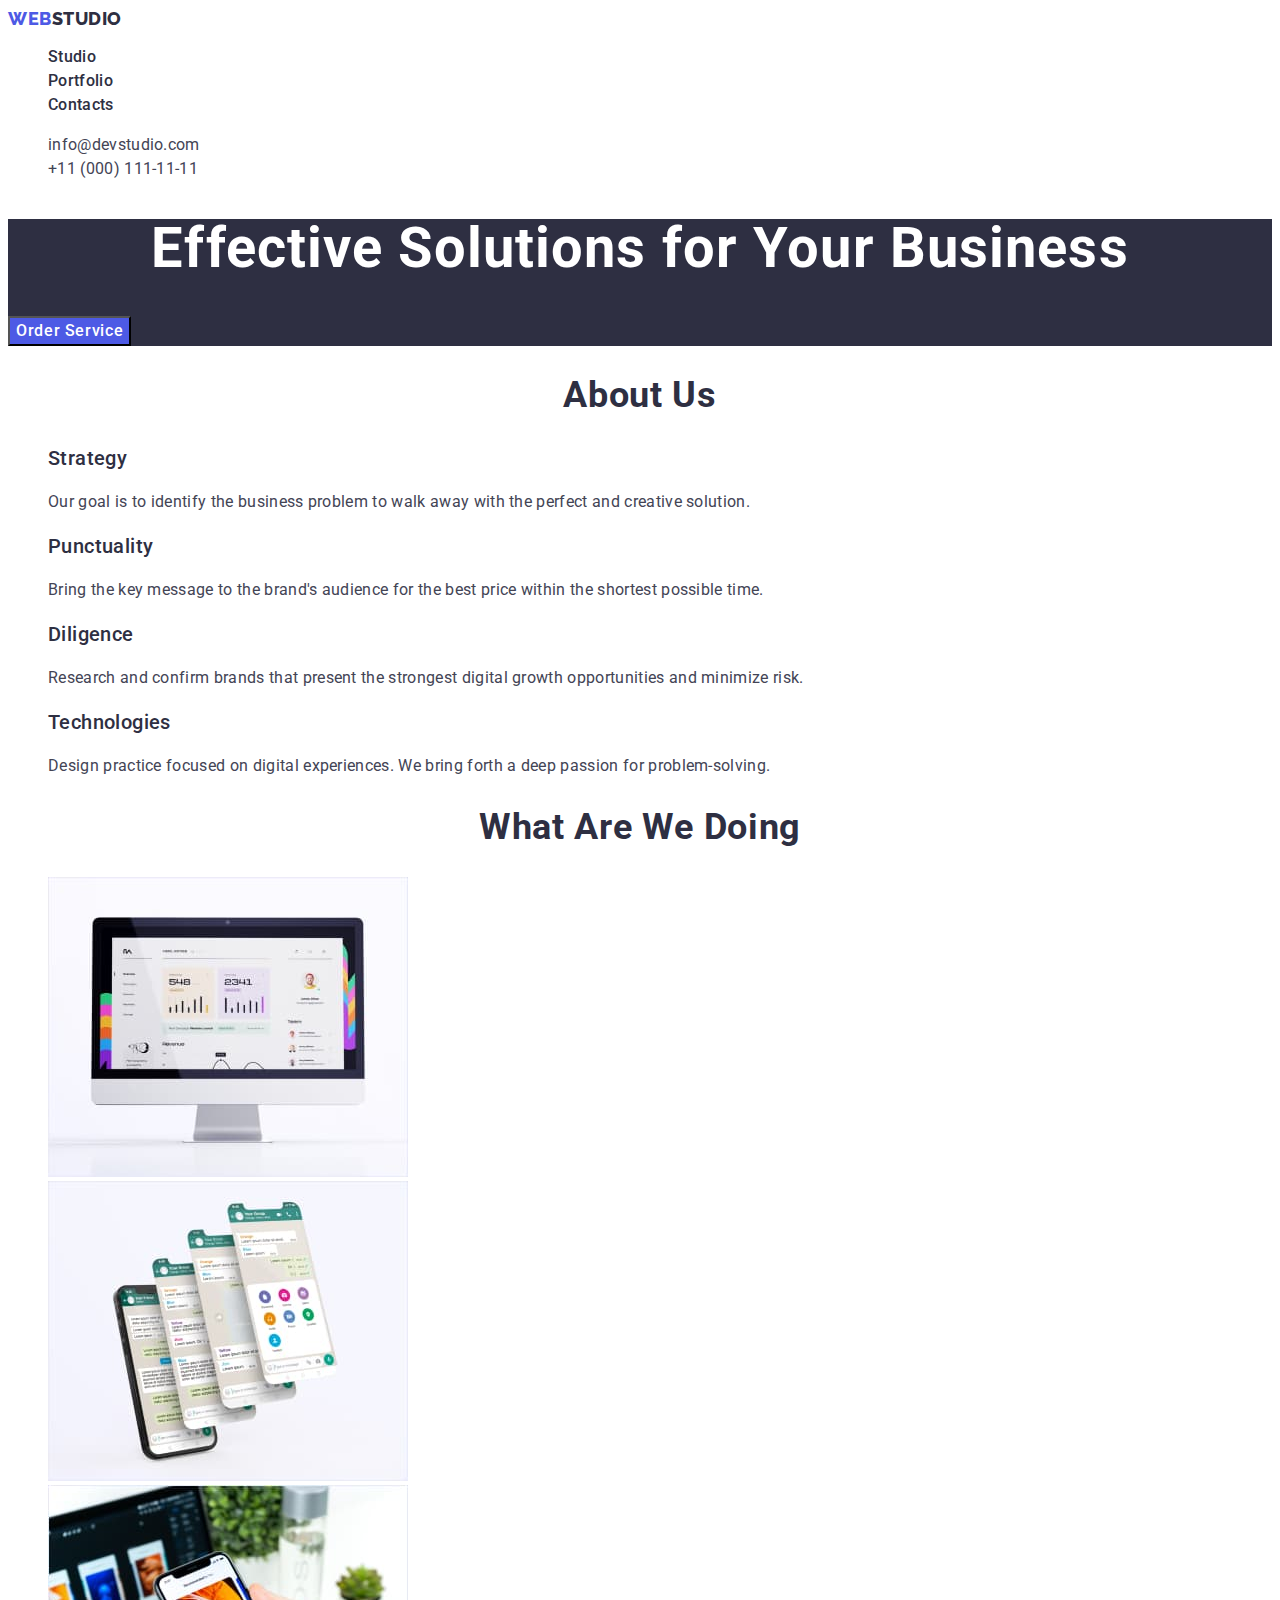
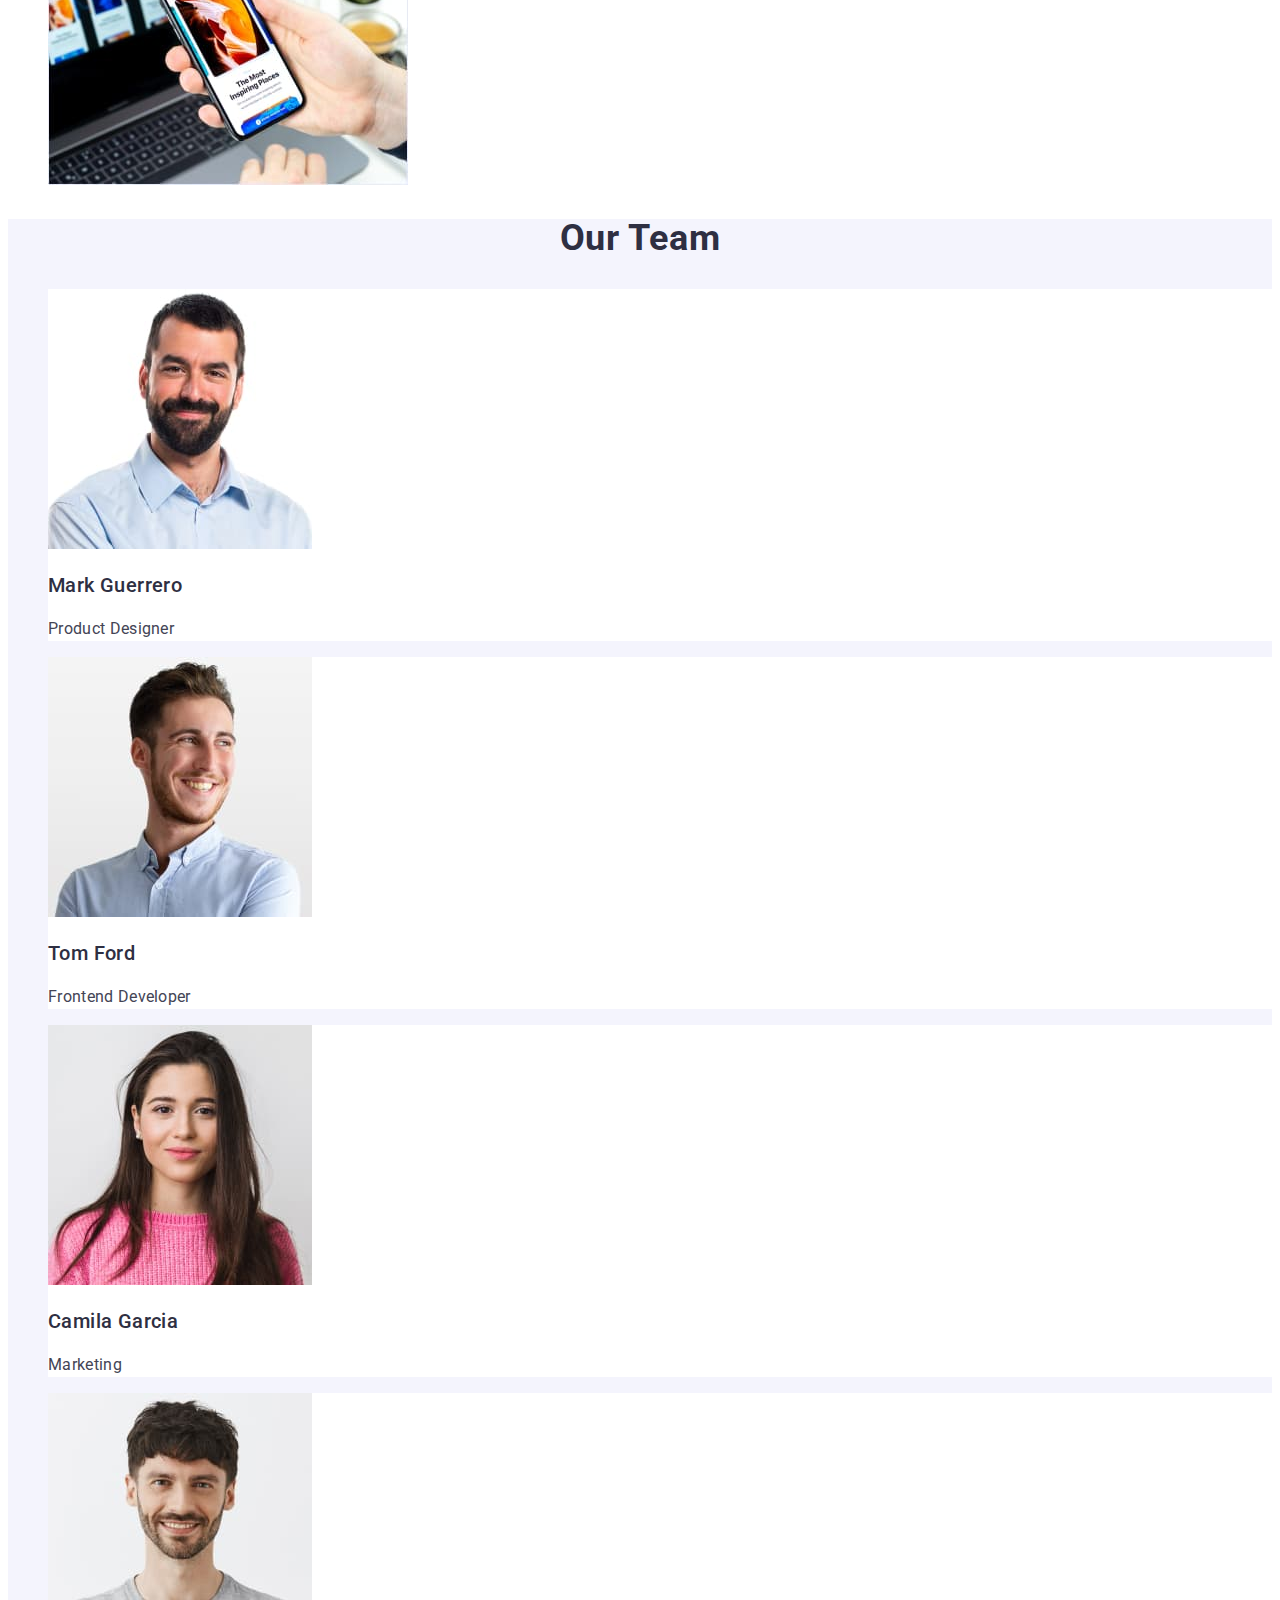
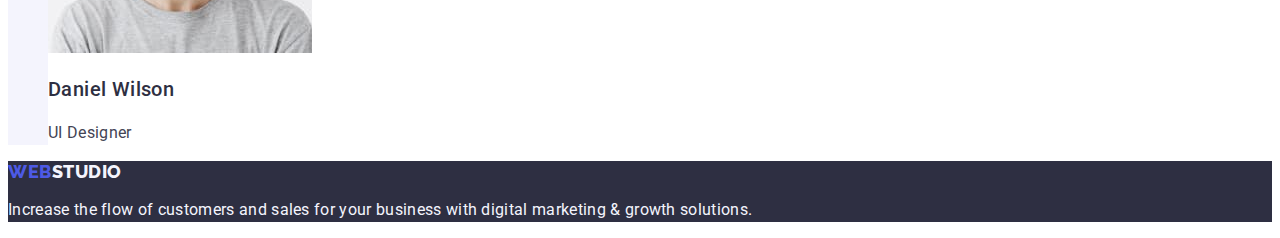
<file: index.html>
<!DOCTYPE html>
<html lang="en">
  <head>
    <meta charset="UTF-8" />
    <meta name="viewport" content="width=device-width, initial-scale=1.0" />
    <title>Studio</title>
    <link rel="preconnect" href="https://fonts.googleapis.com" />
    <link rel="preconnect" href="https://fonts.gstatic.com" crossorigin />
    <link
      href="https://fonts.googleapis.com/css2?family=Raleway:wght@800&family=Roboto:wght@400;500;700;900&display=swap"
      rel="stylesheet"
    />
    <link rel="stylesheet" href="./css/style.css" />
  </head>
  <body>
    <!-- header -->
    <header class="header">
      <nav>
        <a class="header-logo link" href="./portfolio.html"
          >Web<span class="header-logo-studio">Studio</span></a
        >
        <ul class="list">
          <li class="list-item">
            <a class="link" href="./index.html">Studio</a>
          </li>
          <li class="list-item">
            <a class="link" href="./portfolio.html">Portfolio</a>
          </li>
          <li class="list-item"><a class="link" href="">Contacts</a></li>
        </ul>
      </nav>
      <address class="address">
        <ul class="list">
          <li>
            <a class="address-link link" href="mailto:info@devstudio.com"
              >info@devstudio.com</a
            >
          </li>
          <li>
            <a class="address-link link" href="tel:+110001111111"
              >+11 (000) 111-11-11</a
            >
          </li>
        </ul>
      </address>
    </header>
    <main>
      <!-- section 1 -->
      <section class="section">
        <h1 class="section-title">Effective Solutions for Your Business</h1>
        <button class="section-button" type="button">Order Service</button>
      </section>
      <!-- section2 -->
      <section>
        <h2 class="list-title">About us</h2>
        <ul class="list">
          <li>
            <h3 class="list-subtitle">Strategy</h3>
            <p class="list-text">
              Our goal is to identify the business problem to walk away with the
              perfect and creative solution.
            </p>
          </li>
          <li>
            <h3 class="list-subtitle">Punctuality</h3>
            <p class="list-text">
              Bring the key message to the brand's audience for the best price
              within the shortest possible time.
            </p>
          </li>
          <li>
            <h3 class="list-subtitle">Diligence</h3>
            <p class="list-text">
              Research and confirm brands that present the strongest digital
              growth opportunities and minimize risk.
            </p>
          </li>
          <li>
            <h3 class="list-subtitle">Technologies</h3>
            <p class="list-text">
              Design practice focused on digital experiences. We bring forth a
              deep passion for problem-solving.
            </p>
          </li>
        </ul>
      </section>
      <!-- section 3 -->
      <section>
        <h2 class="list-title">What are we doing</h2>
        <ul class="list">
          <li>
            <img src="./images/display.jpg" alt="Display" width="360" />
          </li>
          <li>
            <img src="./images/phones.jpg" alt="iPhones apple" width="360" />
          </li>
          <li>
            <img src="./images/phone.jpg" alt="iPhone apple" width="360" />
          </li>
        </ul>
      </section>
      <!-- section 4 -->
      <section class="section-team">
        <h2 class="list-title">Our Team</h2>
        <ul class="list">
          <li class="team-list-item">
            <img src="./images/mark.jpg" alt="Mark Guerrero" width="264" />
            <h3 class="list-subtitle">Mark Guerrero</h3>
            <p class="list-text">Product Designer</p>
          </li>
          <li class="team-list-item">
            <img src="./images/tom.jpg" alt="Tom Ford" width="264" />
            <h3 class="list-subtitle">Tom Ford</h3>
            <p class="list-text">Frontend Developer</p>
          </li>
          <li class="team-list-item">
            <img src="./images/camila.jpg" alt="Camila Garcia" width="264" />
            <h3 class="list-subtitle">Camila Garcia</h3>
            <p class="list-text">Marketing</p>
          </li>
          <li class="team-list-item">
            <img src="./images/daniel.jpg" alt="Daniel Wilson" width="264" />
            <h3 class="list-subtitle">Daniel Wilson</h3>
            <p class="list-text">UI Designer</p>
          </li>
        </ul>
      </section>
    </main>
    <footer class="footer">
      <a class="header-logo link" href="./portfolio.html"
        >Web<span class="footer-logo-studio">Studio</span></a
      >
      <p class="footer-text">
        Increase the flow of customers and sales for your business with digital
        marketing & growth solutions.
      </p>
    </footer>
  </body>
</html>
</file>
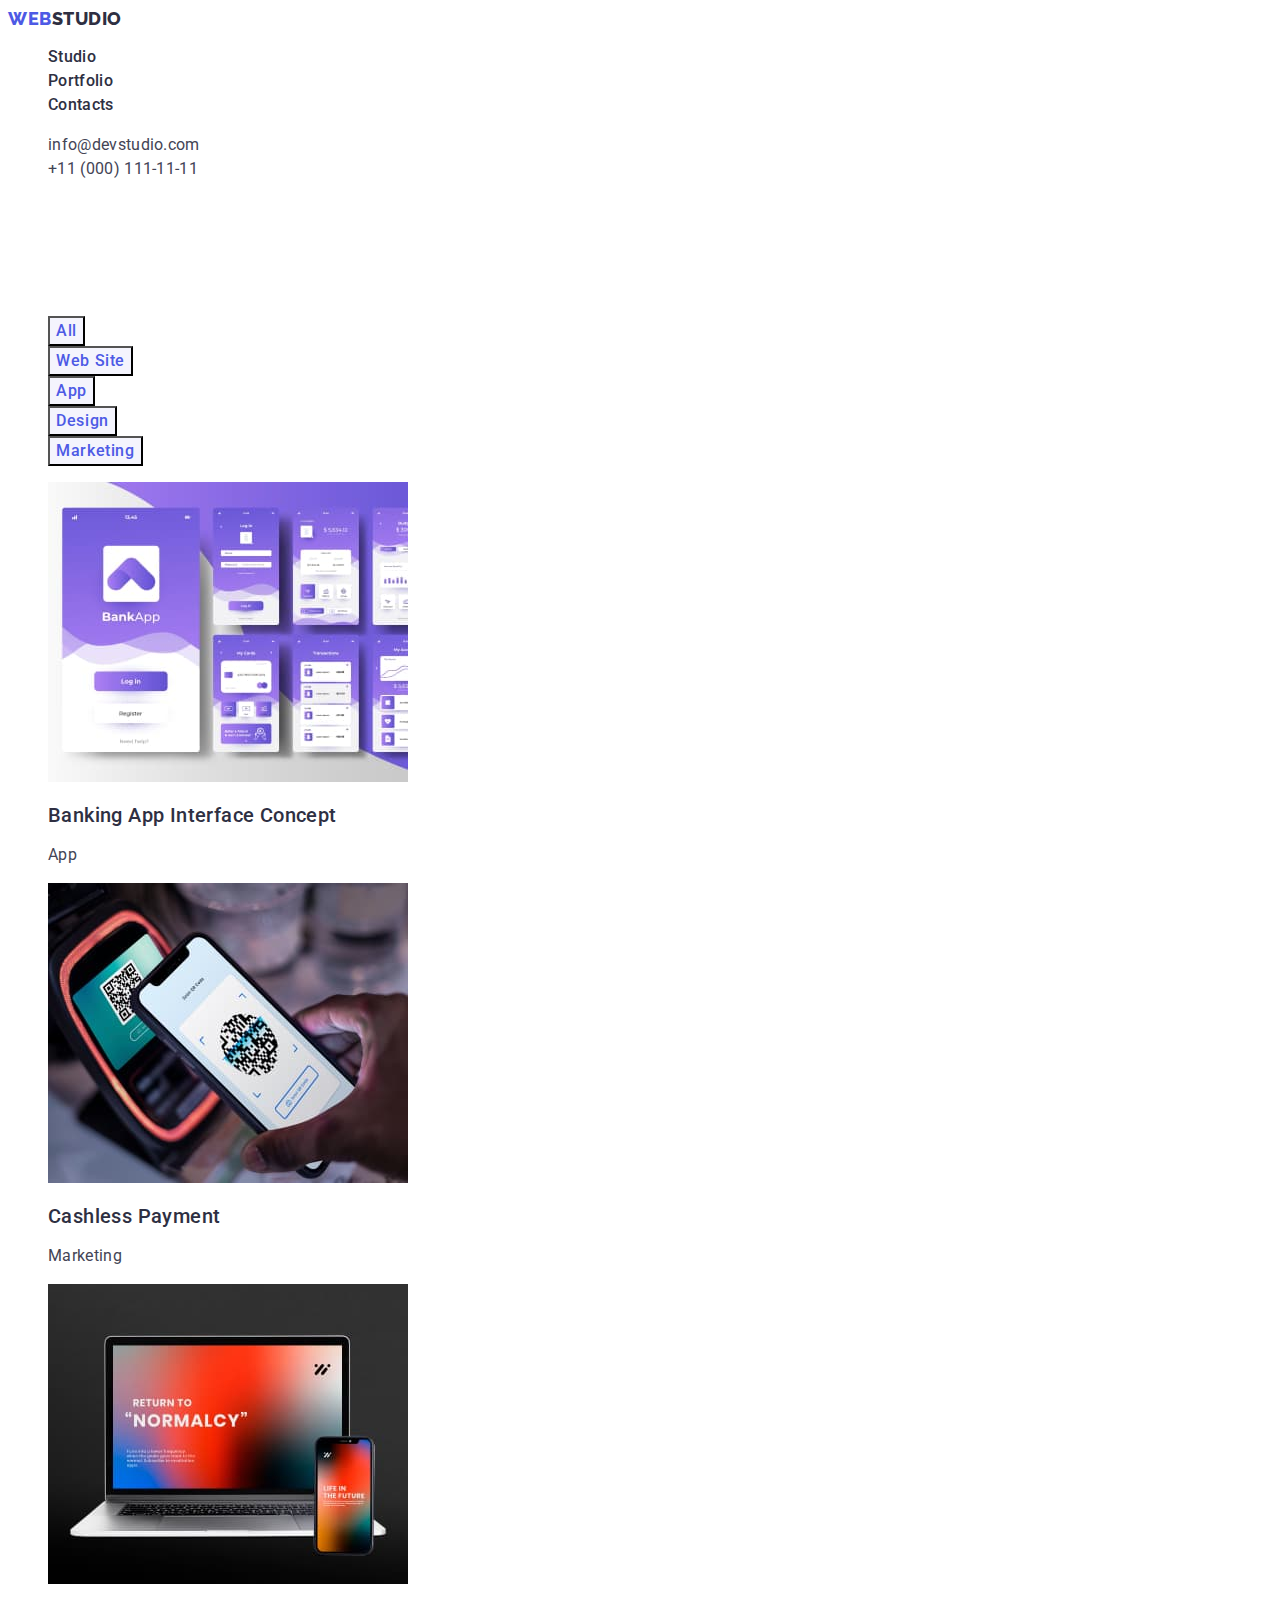
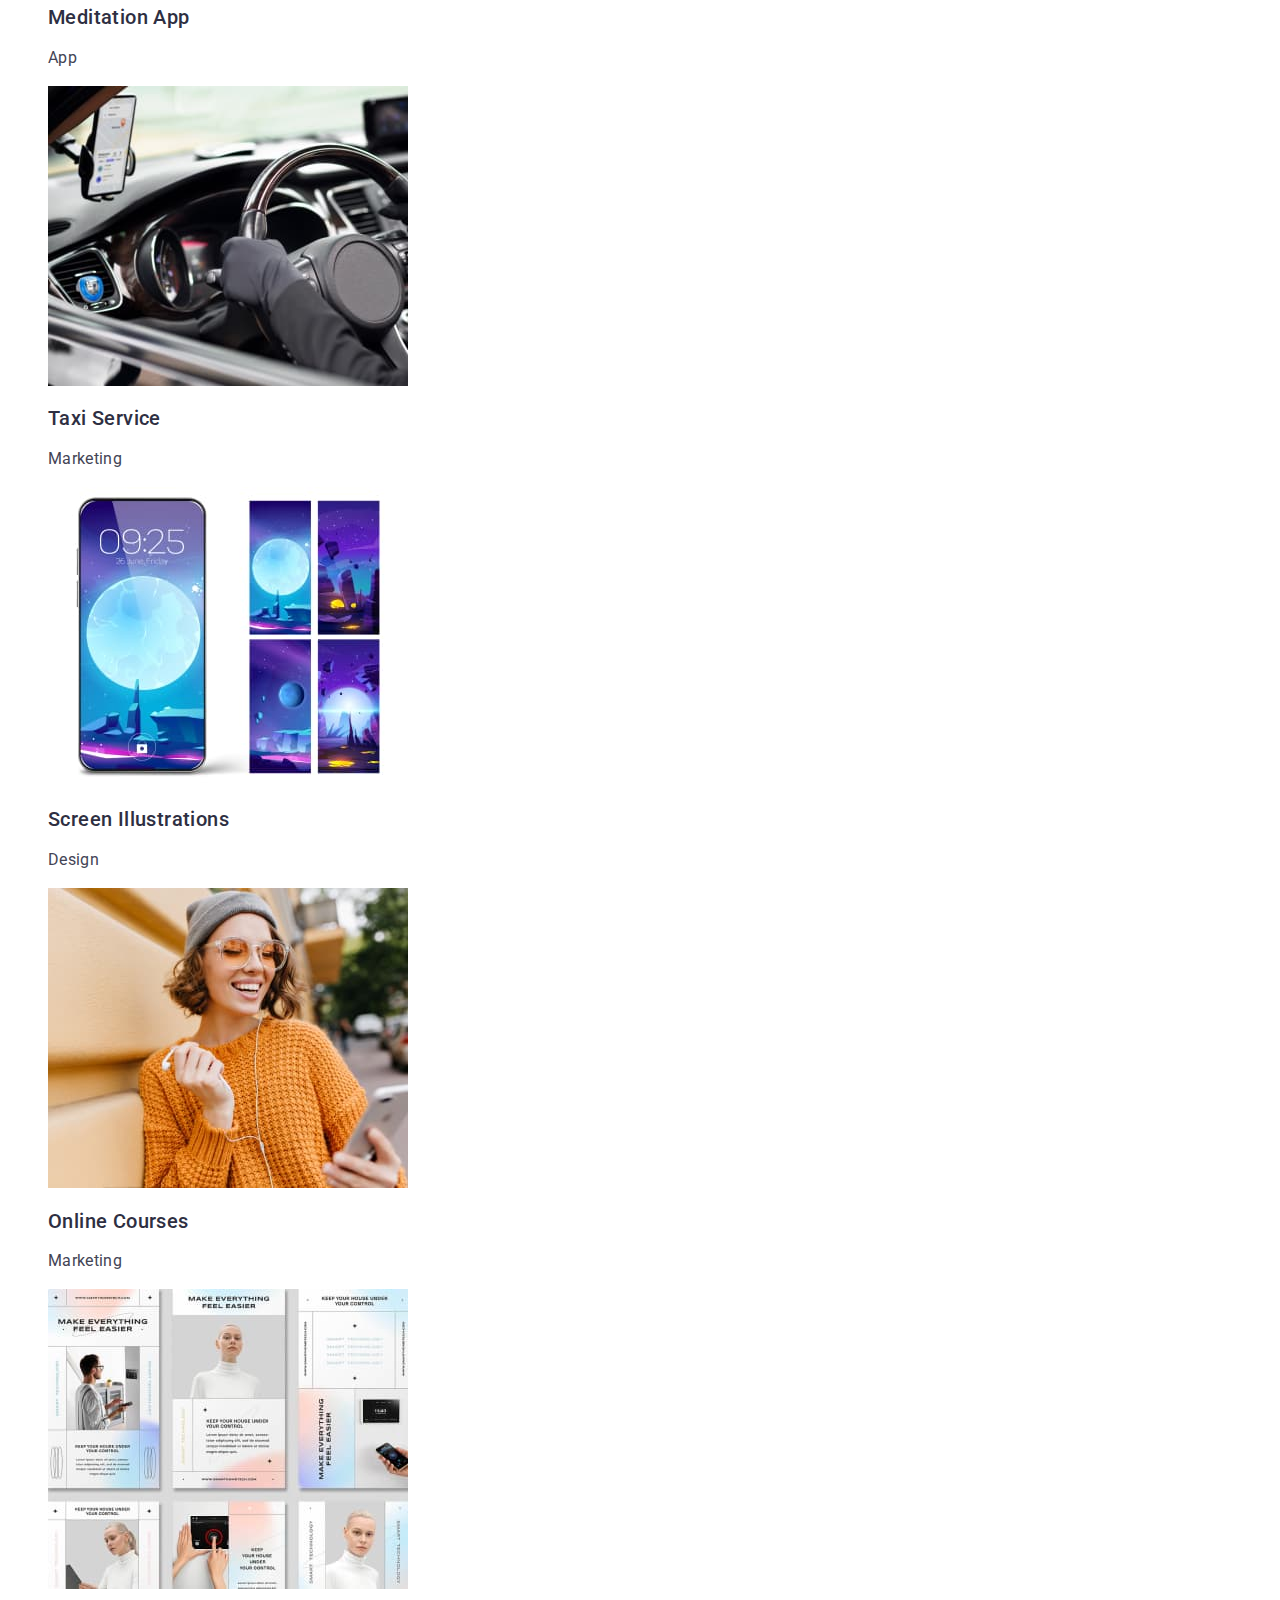
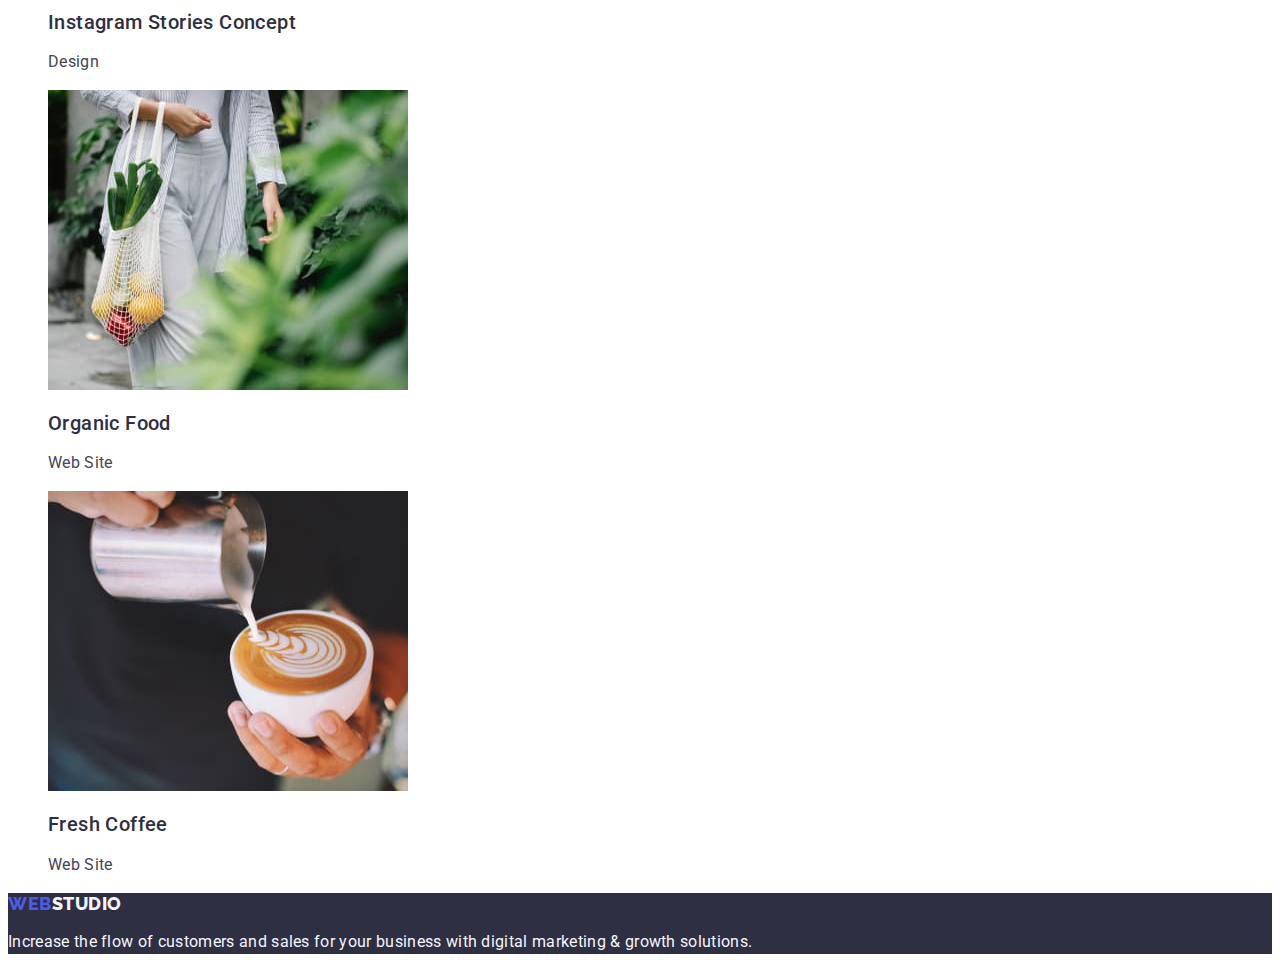
<file: portfolio.html>
<!DOCTYPE html>
<html lang="en">
  <head>
    <meta charset="UTF-8" />
    <meta name="viewport" content="width=device-width, initial-scale=1.0" />
    <title>portfolio</title>
    <link rel="preconnect" href="https://fonts.googleapis.com" />
    <link rel="preconnect" href="https://fonts.gstatic.com" crossorigin />
    <link
      href="https://fonts.googleapis.com/css2?family=Raleway:wght@800&family=Roboto:wght@400;500;700;900&display=swap"
      rel="stylesheet"
    />
    <link rel="stylesheet" href="./css/style.css" />
  </head>
  <body>
    <header class="header">
      <nav>
        <a class="header-logo link" href="./portfolio.html"
          >Web<span class="header-logo-studio">Studio</span></a
        >
        <ul class="list">
          <li class="list-item">
            <a class="link" href="./index.html">Studio</a>
          </li>
          <li class="list-item">
            <a class="link" href="./portfolio.html">Portfolio</a>
          </li>
          <li class="list-item"><a class="link" href="">Contacts</a></li>
        </ul>
      </nav>
      <address class="address">
        <ul class="list">
          <li>
            <a class="address-link link" href="mailto:info@devstudio.com"
              >info@devstudio.com</a
            >
          </li>
          <li>
            <a class="address-link link" href="tel:+110001111111"
              >+11 (000) 111-11-11</a
            >
          </li>
        </ul>
      </address>
    </header>
    <main>
      <!-- section-->
      <section class="filter">
        <h1 class="section-title">advantages</h1>
        <!-- list button -->
        <ul class="list">
          <li>
            <button class="filter-button" type="button">All</button>
          </li>
          <li>
            <button class="filter-button" type="button">Web Site</button>
          </li>
          <li>
            <button class="filter-button" type="button">App</button>
          </li>
          <li>
            <button class="filter-button" type="button">Design</button>
          </li>
          <li>
            <button class="filter-button" type="button">Marketing</button>
          </li>
        </ul>
        <!-- list block -->
        <ul class="list">
          <li>
            <a class="link" href="./portfolio.html">
              <img
                width="360"
                src="./images/stend-wellpapers.jpg"
                alt="stend wellpapers"
              />
              <h2 class="portfolio-list-title">
                Banking App Interface Concept
              </h2>
              <p class="portfolio-list-text">App</p>
            </a>
          </li>
          <li>
            <a class="link" href="./portfolio.html">
              <img width="360" src="./images/qr-scan.jpg" alt="qr-scan" />
              <h2 class="portfolio-list-title">Cashless Payment</h2>
              <p class="portfolio-list-text">Marketing</p>
            </a>
          </li>
          <li>
            <a class="link" href="./portfolio.html">
              <img
                width="360"
                src="./images/laptop-iphone.jpg"
                alt="laptop iphone"
              />
              <h2 class="portfolio-list-title">Meditation App</h2>
              <p class="portfolio-list-text">App</p>
            </a>
          </li>
          <li>
            <a class="link" href="./portfolio.html">
              <img width="360" src="./images/car.jpg" alt="car" />
              <h2 class="portfolio-list-title">Taxi Service</h2>
              <p class="portfolio-list-text">Marketing</p>
            </a>
          </li>
          <li>
            <a class="link" href="./portfolio.html">
              <img width="360" src="./images/wallpapers.jpg" alt="wallpapers" />
              <h2 class="portfolio-list-title">Screen Illustrations</h2>
              <p class="portfolio-list-text">Design</p>
            </a>
          </li>
          <li>
            <a class="link" href="./portfolio.html">
              <img width="360" src="./images/girls.jpg" alt="girls" />
              <h2 class="portfolio-list-title">Online Courses</h2>
              <p class="portfolio-list-text">Marketing</p>
            </a>
          </li>
          <li>
            <a class="link" href="./portfolio.html">
              <img width="360" src="./images/stend.jpg" alt="stend" />
              <h2 class="portfolio-list-title">Instagram Stories Concept</h2>
              <p class="portfolio-list-text">Design</p>
            </a>
          </li>
          <li>
            <a class="link" href="./portfolio.html">
              <img width="360" src="./images/woman.jpg" alt="woman" />
              <h2 class="portfolio-list-title">Organic Food</h2>
              <p class="portfolio-list-text">Web Site</p>
            </a>
          </li>
          <li>
            <a class="link" href="./portfolio.html">
              <img width="360" src="./images/coffe.jpg" alt="coffe" />
              <h2 class="portfolio-list-title">Fresh Coffee</h2>
              <p class="portfolio-list-text">Web Site</p>
            </a>
          </li>
        </ul>
      </section>
    </main>
    <footer class="footer">
      <a class="header-logo link" href="./portfolio.html"
        >Web<span class="footer-logo-studio">Studio</span></a
      >
      <p class="footer-text">
        Increase the flow of customers and sales for your business with digital
        marketing & growth solutions.
      </p>
    </footer>
  </body>
</html>
</file>
<file: css/style.css>
:root {
  --brand-color: #434455;
  --brand-background-color: #ffffff;
}
body {
  font-family: 'Roboto', sans-serif;
  color: var(--brand-color);
  background-color: var(--brand-background-color);
}

ul,
ol {
  text-decoration: none;
  color: var(--brand-color);
}

h3 {
  font-size: 20px;
  font-weight: 500;
  line-height: 1.2;
  letter-spacing: 0.4px;
  color: #2e2f42;
}

/* header */
.header {
}
.header-logo {
  font-family: 'Raleway', sans-serif;
  color: #4d5ae5;
  font-size: 18px;
  line-height: 1.17;
  font-weight: 800;
  letter-spacing: 0.54px;
  text-transform: uppercase;
}
.header-logo-studio {
  color: #2e2f42;
}
.link {
  text-decoration: none;
}
.list {
  list-style: none;
  color: #2e2f42;
}
.list-item {
  font-size: 16px;
  font-weight: 500;
  line-height: 1.5;
  letter-spacing: 0.32px;
}
.list-item > .link {
  color: #2e2f42;
}
.list-item > a:focus,
.list-item > a:hover {
  color: #404bbf;
}
.address {
  font-style: normal;
}
.address-link {
  color: #434455;
  font-size: 16px;
  line-height: 1.5;
  letter-spacing: 0.32px;
}
.address-link:hover,
.address-link:focus {
  color: #404bbf;
}

/* main */
/* section1 */
.section {
  background-color: #2e2f42;
}
.section-title {
  color: #ffffff;
  text-align: center;
  font-size: 56px;
  font-weight: 700;
  line-height: 1.07;
  letter-spacing: 1.12px;
}
.section-button {
  font-family: 'Roboto', sans-serif;
  background-color: #4d5ae5;
  color: #ffffff;
  font-size: 16px;
  font-weight: 500;
  line-height: 1.5;
  letter-spacing: 0.64px;
  cursor: pointer;
}
.section-button:hover,
.section-button:focus {
  background-color: #404bbf;
}
/* section 2 */
.list-title {
  color: #2e2f42;
  text-align: center;
  font-size: 36px;
  font-weight: 700;
  line-height: 1.11;
  letter-spacing: 0.72px;
  text-transform: capitalize;
}
.list-text {
  color: var(--slate, #434455);
  font-size: 16px;
  line-height: 1.5;
  letter-spacing: 0.32px;
}
/* section 4 */
.section-team {
  background: #f4f4fd;
}
.team-list-item {
  background-color: #fff;
}
/* footer */
.footer {
  background: #2e2f42;
}
.footer-text {
  color: #f4f4fd;
  font-family: Roboto;
  font-size: 16px;
  font-weight: 400;
  line-height: 1.5; /* 150% */
  letter-spacing: 0.32px;
}
/* .header-logo >  */
.footer-logo-studio {
  color: #f4f4fd;
}

/* section filter */
.filter-button {
  font-family: 'Roboto', sans-serif;
  color: #4d5ae5;
  text-align: center;
  font-size: 16px;
  font-weight: 500;
  line-height: 1.5;
  letter-spacing: 0.64px;
  background: #f4f4fd;
  cursor: pointer;
}
.filter-button:hover,
.filter-button:focus {
  color: #fff;
  background-color: #404bbf;
}
.portfolio-list-title {
  color: #2e2f42;
  font-size: 20px;
  font-weight: 500;
  line-height: 1.2;
  letter-spacing: 0.4px;
}
.portfolio-list-text {
  color: #434455;
  font-size: 16px;
  line-height: 1.5;
  letter-spacing: 0.32px;
}
</file>
